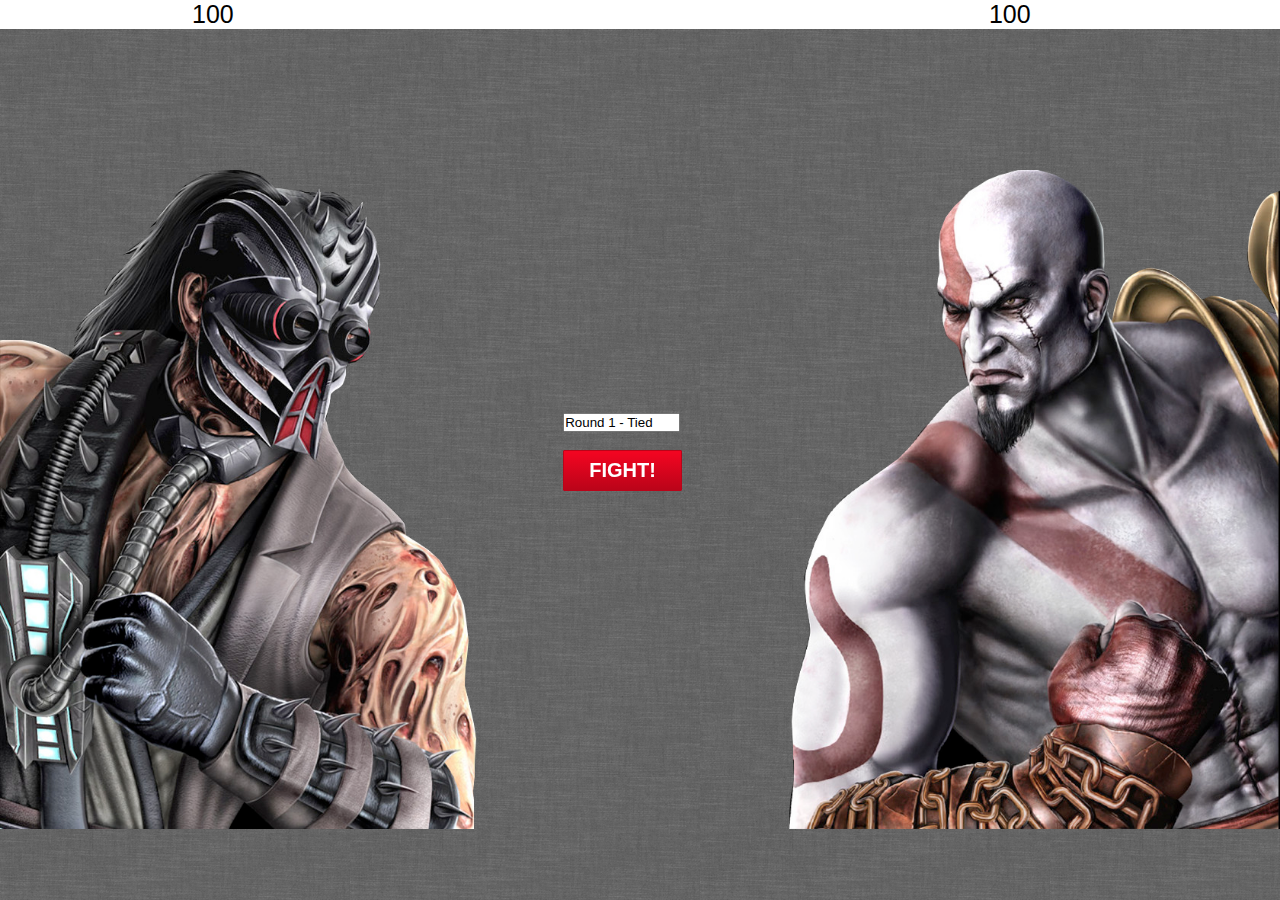
<file: PWA1-FollowAlongFiles/Wk1/goal1_assign_duel1 FINAL/index.html>
<!doctype html>  

<head>

	<title>Fight App</title>
    <script>js/main.js</script>
	<link rel="stylesheet" href="css/style.css">

</head>

<body>
<div id="scores">
	<div id="kabal">
		<p>100</p>
	</div>

	<div id="kratos">
		<p>100</p>
	</div>
	<div class="clear"></div>
</div>
<div id="fight_box">

	<div id="fight_btn">
		<form id="round_number">
		  <input value="Round 1 - Tied"></input>
		</form><br>
		<a href="#" class="buttonblue">FIGHT!</a>
	</div>
	<div id="fight_bg">
		<img src="images/fight_bg.png">
	</div>
</div>
	
	<script type="text/javascript" src="js/main.js"></script>

</body>
</html>
</file>
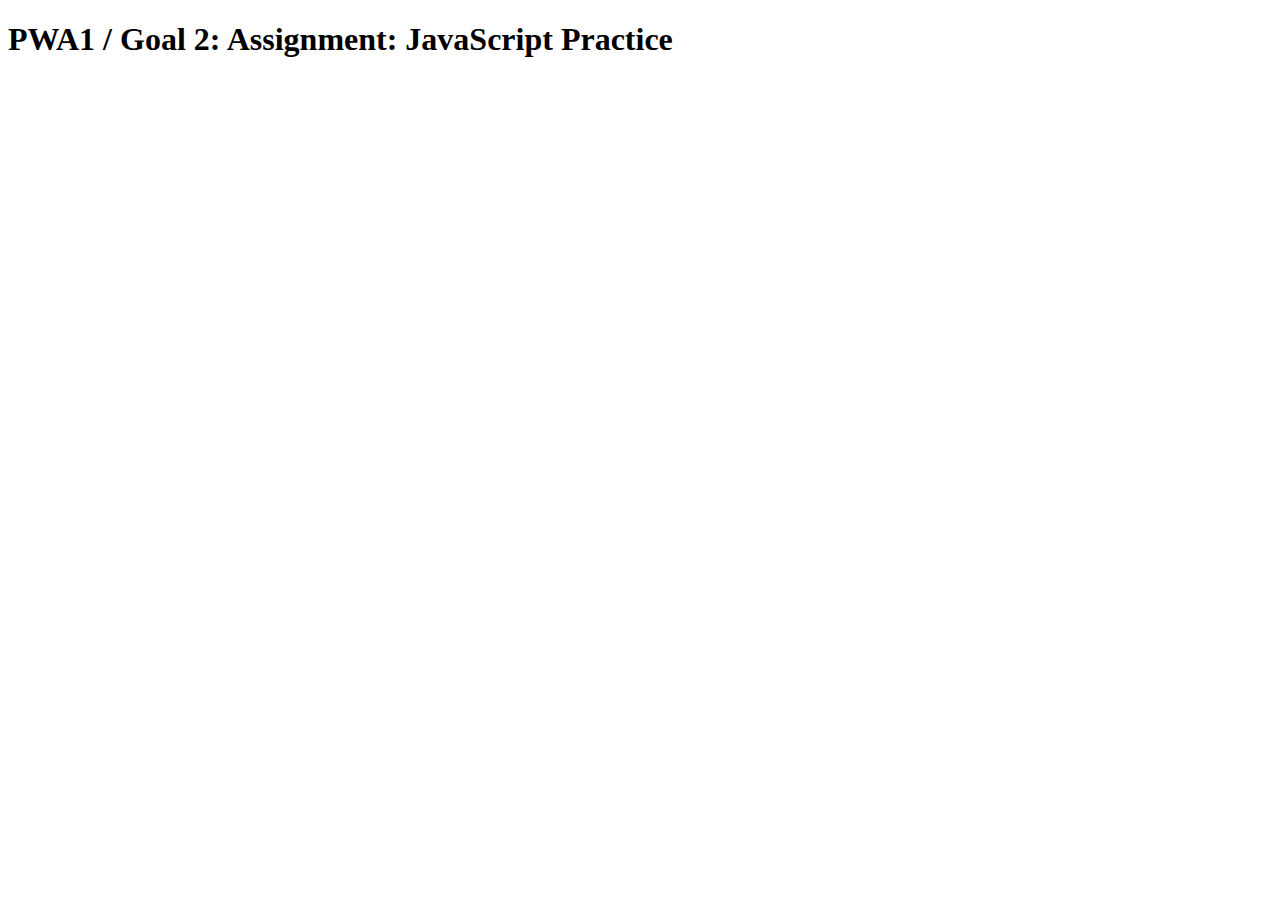
<file: PWA1-FollowAlongFiles/Wk1/goal2_assign_jspractice/index.html>
<!doctype html>
<html>
<head>
    <title>Goal 2: Assignment: JavaScript Practice</title>
</head>
<body>
	<div id="container">
		<h1>PWA1 / Goal 2: Assignment: JavaScript Practice</h1>
	</div>

	<script type="text/javascript" src="js/main.js"></script>
</body>
</html>
</file>
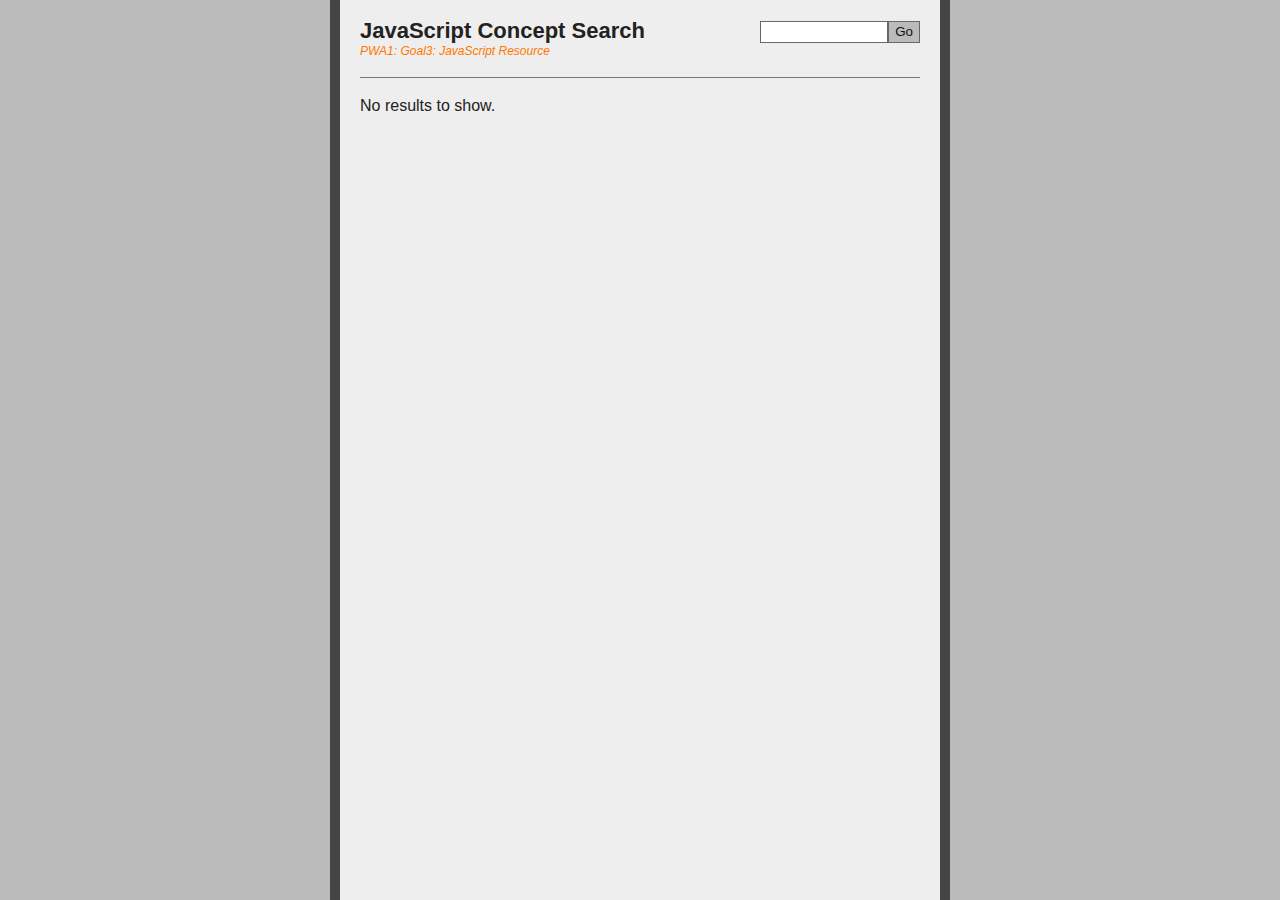
<file: PWA1-FollowAlongFiles/Wk1/goal3_assign_debug_v2/index.html>
<!DOCTYPE html>
<html lang="en">
<head>
	<meta charset="utf-8" />
	<title>Goal 3: Assignment: JavaScript Search Engine</title>
    <script src= "js/search.js"></script>
	<link href="css/style.css" rel="stylesheet" type="text/css" />
</head>
<body id="index" class="home">
	<div id="sitewrap">
		<div id="wrap">
			<div id="logowrap">
				<h1>JavaScript Concept Search</h1>
				<p class="headsub">PWA1: Goal3: JavaScript Resource</p>
			</div>
			
			<div id="searchwrap">
				<form name="searchForm" id="searchForm">
					<input type="text" name="search" id="search" /><input type="submit" id="ssubmit" value="Go" />
				</form>
			</div>
			
			<div id="results">
				<p>No results to show.</p>
			</div>
		</div>
	</div>

	<script type="text/javascript" src="js/database.js"></script>
	<script type="text/javascript" src="js/search.js"></script>
</body>
</html>
</file>
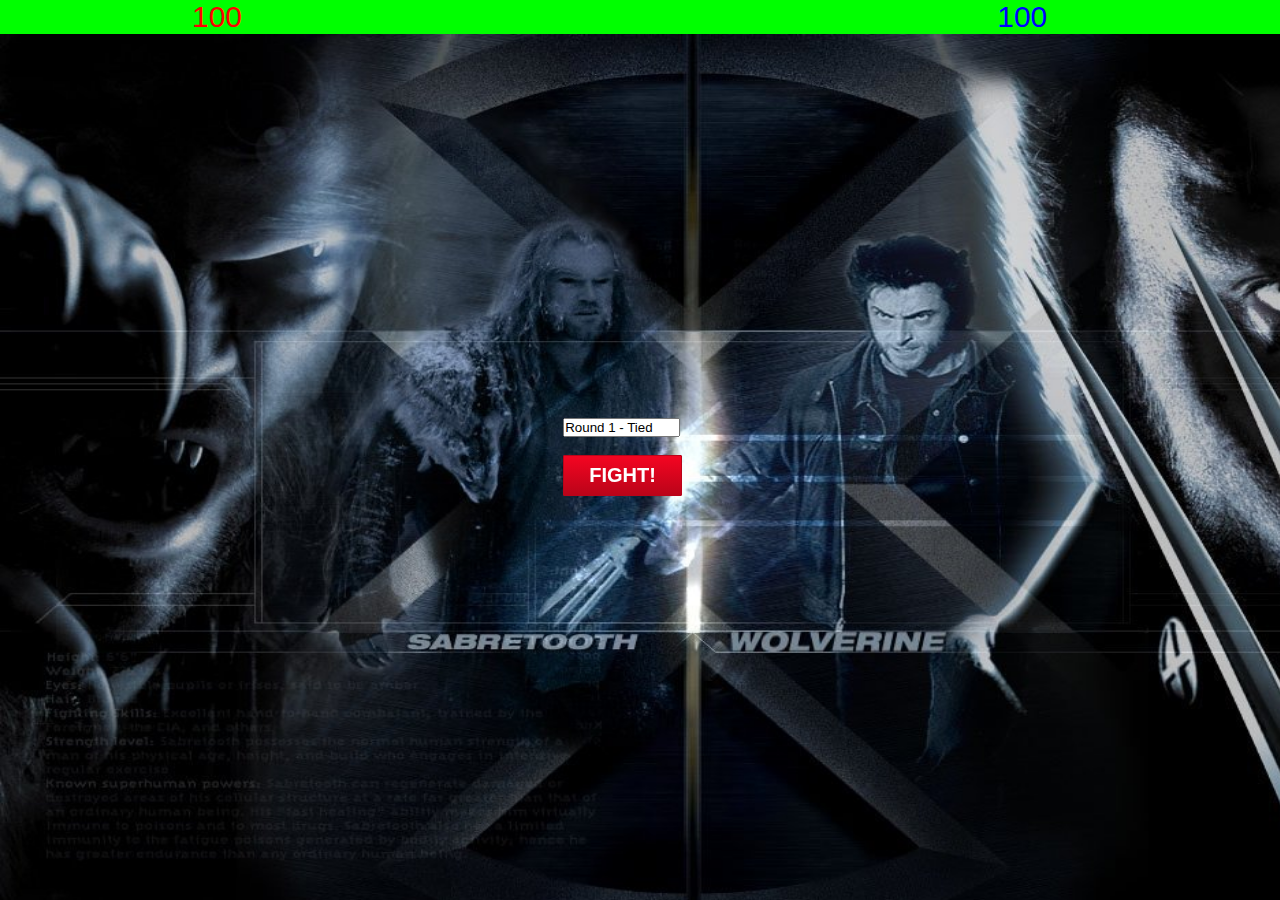
<file: PWA1-FollowAlongFiles/Wk2/goal2_assign_duel2/index.html>
<!doctype html>  

<head>

	<title>Fight App</title>
    <script>"js/main.js"</script>
	<link rel="stylesheet" href="css/style.css">

</head>

<body>
<div id="scores">
	<div id="sabretooth">
		<p>100</p>
	</div>

	<div id="wolverine">
		<p>100</p>
	</div>
	<div class="clear"></div>
</div>
<div id="fight_box">

	<div id="fight_btn">
		<form id="round_number">
		  <input value="Round 1 - Tied"></input>
		</form><br>
		<a href="#" class="buttonblue">FIGHT!</a>
	</div>
	<div id="fight_bg">
		<img src="images/fight_bg1.jpg">
	</div>
</div>
	
	<script type="text/javascript" src="js/main.js"></script>

</body>
</html>
</file>
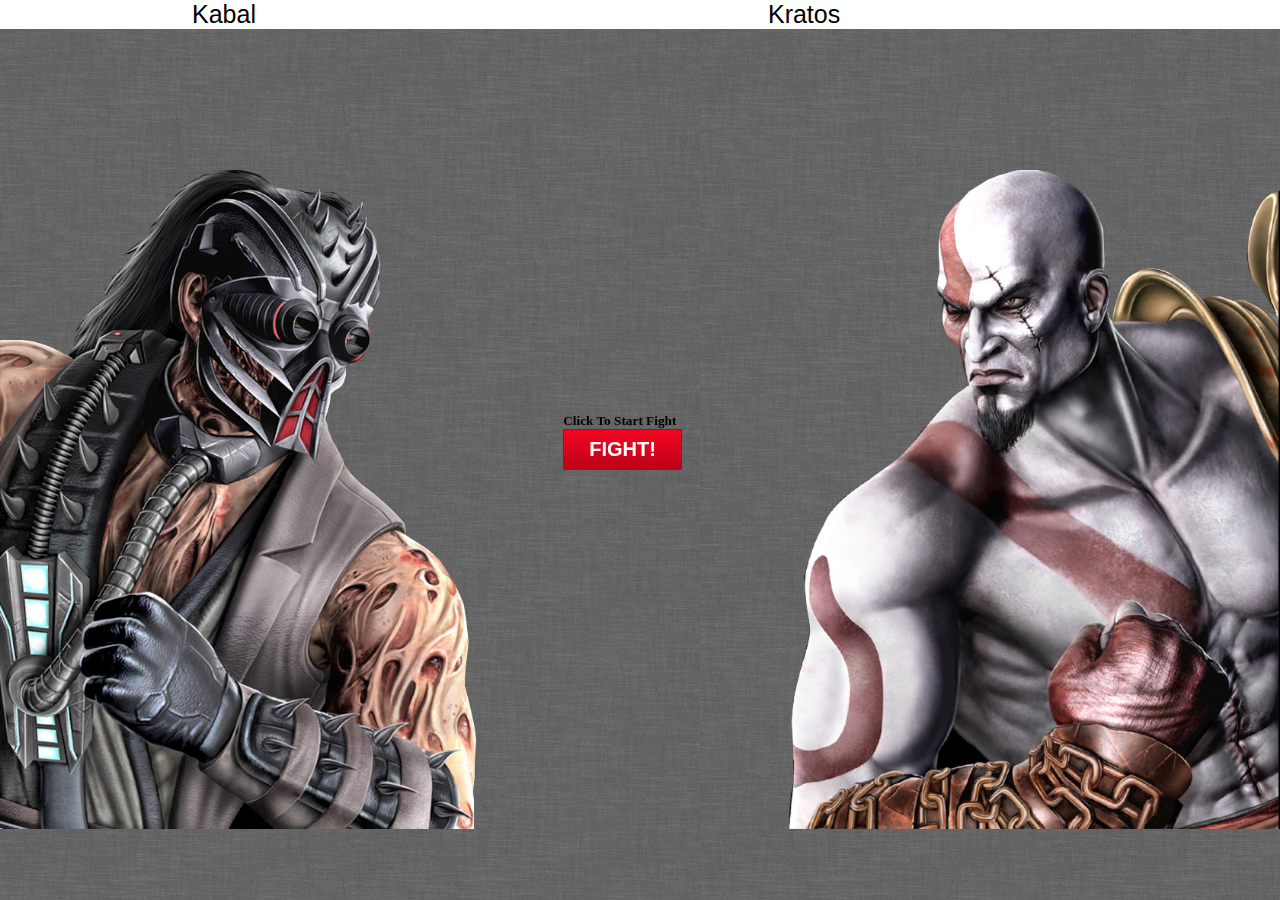
<file: PWA1-FollowAlongFiles/Wk3/goal4_assign_duel3/index.html>
<!doctype html>  

<html>
<head>
	<title>Goal4: Assignment - Duel III</title>
	<link rel="stylesheet" href="css/style.css">
    <script src= "js/main.js"></script>
</head>

<body>
<div id="scores">
    <div id="kabal">
        <p>Kabal</p>
    </div>
    <div id="kratos">
        <p>Kratos</p>
    </div>
	<div class="clear"></div>
</div>

<div id="fight_box">
	<div id="fight_btn">
        <h5 id="round">Click To Start Fight</h5>
		<a href="#" class="buttonblue">FIGHT!</a>
	</div>
	<div id="fight_bg">
		<img src="images/fight_bg.png">
	</div>
</div>
    
</body>
</html>
</file>
<file: PWA1-FollowAlongFiles/Wk1/goal1_assign_duel1 FINAL/css/style.css>
* {
	margin:0; padding:0;
}

body{
	background: url('../images/grey_wash_wall.png') repeat;
}

#scores{
	background: #fff;
	width: 100%;
	height: 100%;
}

#kabal{
	margin: 0px 0px 0px 15%;
	float:left;
}

#kratos{
	margin: 0px 0px 0px 59%;
	float:left;
}

#kabal p{
	font-family: arial;
	font-size:  25px;
}

#kratos p{
	font-family: arial;
	font-size:  25px;
}

#fight_btn{
	position: absolute;
	z-index: 25;
	margin: 30% 44%;
}

#fight_bg{
	position: fixed;
	z-index: 10;
	-webkit-background-size: cover; /*for webKit*/
    -moz-background-size: cover; /*Mozilla*/
    -o-background-size: cover; /*opera*/
    background-size: cover; /*generic*/
}

#fight_bg img{
	height: 100%;
	width: 100%;
}

.heading{
	color: #1c80b3; 
	font-family: Arial, Helvetica, sans-serif; 
	font-size: 21px;
}

.buttonblue {
	-moz-box-shadow:inset 0px 1px 0px 0px #F20521;
	-webkit-box-shadow:inset 0px 1px 0px 0px #F20521;
	box-shadow:inset 0px 1px 0px 0px #F20521;
	background:-webkit-gradient( linear, left top, left bottom, color-stop(0.05, #F20521), color-stop(1, #BA0419) );
	background:-moz-linear-gradient( center top, #F20521 5%, #BA0419 100% );
	filter:progid:DXImageTransform.Microsoft.gradient(startColorstr='#40a3d7', endColorstr='#1b7fb3');
	background-color:#1b7fb3;
	-moz-border-radius:1px;
	-webkit-border-radius:1px;
	border-radius:1px;
	border:1px solid #BA0419;
	display:inline-block;
	color:#ffffff !important;
	font-family:'Open Sans',arial;
	font-size:20px;
	font-weight:bold;
	padding:8px 25px;
	text-decoration:none;
}

.buttonblue:hover {
	background:-webkit-gradient( linear, left top, left bottom, color-stop(0.05, #BA0419), color-stop(1, #F20521) );
	background:-moz-linear-gradient( center top, #BA0419 5%, #F20521 100% );
	filter:progid:DXImageTransform.Microsoft.gradient(startColorstr='#1b7fb3', endColorstr='#40a3d7');
	background-color:#BA0419;
	text-decoration:none !important;	
}

.buttonblue:active {
	position:relative;
	top:1px;
}

#round_number input{
	width: 113px;
}

.clear{
	clear: both;
}
</file>
<file: PWA1-FollowAlongFiles/Wk2/goal2_assign_duel2/css/style.css>
* {
	margin:0; padding:0;
}

body{
	background: url('../images/grey_wash_wall.png') repeat;
}

#scores{
	background: #00FF00;
	width: 100%;
	height: 100%;
}

#sabretooth{
	margin: 0px 0px 0px 15%;
	float:left;
}

#wolverine{
	margin: 0px 0px 0px 59%;
	float:left;
}

#sabretooth p{
	font-family: arial;
	font-size:  30px;
    color: red;
}

#wolverine p{
	font-family: arial;
	font-size:  30px;
    color: blue;
}

#fight_btn{
	position: absolute;
	z-index: 25;
	margin: 30% 44%;
}

#fight_bg{
	position: fixed;
	z-index: 10;
	-webkit-background-size: cover; /*for webKit*/
    -moz-background-size: cover; /*Mozilla*/
    -o-background-size: cover; /*opera*/
    background-size: cover; /*generic*/
}

#fight_bg img{
	height: 900px;
	width: 1400px;
}

.heading{
	color: #1c80b3; 
	font-family: Arial, Helvetica, sans-serif; 
	font-size: 21px;
}

.buttonblue {
	-moz-box-shadow:inset 0px 1px 0px 0px #F20521;
	-webkit-box-shadow:inset 0px 1px 0px 0px #F20521;
	box-shadow:inset 0px 1px 0px 0px #F20521;
	background:-webkit-gradient( linear, left top, left bottom, color-stop(0.05, #F20521), color-stop(1, #BA0419) );
	background:-moz-linear-gradient( center top, #F20521 5%, #BA0419 100% );
	filter:progid:DXImageTransform.Microsoft.gradient(startColorstr='#40a3d7', endColorstr='#1b7fb3');
	background-color:#1b7fb3;
	-moz-border-radius:1px;
	-webkit-border-radius:1px;
	border-radius:1px;
	border:1px solid #BA0419;
	display:inline-block;
	color:#ffffff !important;
	font-family:'Open Sans',arial;
	font-size:20px;
	font-weight:bold;
	padding:8px 25px;
	text-decoration:none;
}

.buttonblue:hover {
	background:-webkit-gradient( linear, left top, left bottom, color-stop(0.05, #BA0419), color-stop(1, #F20521) );
	background:-moz-linear-gradient( center top, #BA0419 5%, #F20521 100% );
	filter:progid:DXImageTransform.Microsoft.gradient(startColorstr='#1b7fb3', endColorstr='#40a3d7');
	background-color:#BA0419;
	text-decoration:none !important;	
}

.buttonblue:active {
	position:relative;
	top:1px;
}

#round_number input{
	width: 113px;
}

.clear{
	clear: both;
}
</file>
<file: PWA1-FollowAlongFiles/Wk3/goal4_assign_duel3/css/style.css>
* {
	margin:0; padding:0;
}

body{
	background: url('../images/grey_wash_wall.png') repeat;
}

#scores{
	background: #fff;
	width: 100%;
	height: 100%;
}

#kabal{
	margin: 0px 0px 0px 15%;
	float:left;
}

#kratos{
	margin: 0px 0px 0px 40%;
	float:left;
}

#kabal p{
	font-family: arial;
	font-size:  25px;
}

#kratos p{
	font-family: arial;
	font-size:  25px;
}

#fight_btn{
	position: absolute;
	z-index: 25;
	margin: 30% 44%;
}

#fight_bg{
	position: fixed;
	z-index: 10;
	-webkit-background-size: cover; /*for webKit*/
    -moz-background-size: cover; /*Mozilla*/
    -o-background-size: cover; /*opera*/
    background-size: cover; /*generic*/
}

#fight_bg img{
	height: 100%;
	width: 100%;
}

.heading{
	color: #1c80b3; 
	font-family: Arial, Helvetica, sans-serif; 
	font-size: 21px;
}

.buttonblue {
	-moz-box-shadow:inset 0px 1px 0px 0px #F20521;
	-webkit-box-shadow:inset 0px 1px 0px 0px #F20521;
	box-shadow:inset 0px 1px 0px 0px #F20521;
	background:-webkit-gradient( linear, left top, left bottom, color-stop(0.05, #F20521), color-stop(1, #BA0419) );
	background:-moz-linear-gradient( center top, #F20521 5%, #BA0419 100% );
	filter:progid:DXImageTransform.Microsoft.gradient(startColorstr='#40a3d7', endColorstr='#1b7fb3');
	background-color:#1b7fb3;
	-moz-border-radius:1px;
	-webkit-border-radius:1px;
	border-radius:1px;
	border:1px solid #BA0419;
	display:inline-block;
	color:#ffffff !important;
	font-family:'Open Sans',arial;
	font-size:20px;
	font-weight:bold;
	padding:8px 25px;
	text-decoration:none;
}

.buttonblue:hover {
	background:-webkit-gradient( linear, left top, left bottom, color-stop(0.05, #BA0419), color-stop(1, #F20521) );
	background:-moz-linear-gradient( center top, #BA0419 5%, #F20521 100% );
	filter:progid:DXImageTransform.Microsoft.gradient(startColorstr='#1b7fb3', endColorstr='#40a3d7');
	background-color:#BA0419;
	text-decoration:none !important;	
}

.buttonblue:active {
	position:relative;
	top:1px;
}

#round_number input{
	width: 113px;
}

.clear{
	clear: both;
}
</file>
<file: PWA1-FollowAlongFiles/Wk1/goal3_assign_debug_v2/css/style.css>
/* css reset */
html,body,div,span,object,iframe,h1,h2,h3,h4,h5,h6,p,blockquote,pre,abbr,address,cite,code,del,dfn,em,img,ins,kbd,q,samp,small,strong,sub,sup,var,b,i,dl,dt,dd,ol,ul,li,fieldset,form,label,legend,table,caption,tbody,tfoot,thead,tr,th,td,article,aside,dialog,figure,footer,header,hgroup,menu,nav,section,time,mark,audio,video{margin:0;padding:0;border:0;outline:0;font-size:100%;vertical-align:baseline;background:transparent}body{line-height:1}article,aside,dialog,figure,footer,header,hgroup,nav,section{display:block}blockquote,q{quotes:none}blockquote:before,blockquote:after,q:before,q:after{content:'';content:none}a{margin:0;padding:0;border:0;font-size:100%;vertical-align:baseline;background:transparent}ins{background-color:#ff9;color:#000;text-decoration:none}mark{background-color:#ff9;color:#000;font-style:italic;font-weight:bold}del{text-decoration:line-through}abbr[title],dfn[title]{border-bottom:1px dotted#000;cursor:help}table{border-collapse:collapse;border-spacing:0}hr{display:block;height:1px;border:0;border-top:1px solid#cccccc;margin:1em 0;padding:0}input,select{vertical-align:middle}
/* ========= */
html{height:100%;}
body{background:#bbb; color:#222; height:100%; font-family:Tahoma, Helvetica;}
#sitewrap{width:600px; height:100%; overflow:auto; margin:0 auto; border-left:10px solid #444; border-right:10px solid #444; background:#eee;}
#wrap{padding:20px;}

#logowrap{float:left; width:340px; padding-bottom:20px;}
h1{font-size:22px;}
.headsub{font-size:12px; color:#f70; font-style:italic; padding:3px 0 0;}

#searchwrap{float:right; padding-top:1px;}
#search{border:1px solid #666; background:#fff; color:#333; width:120px; padding:3px; height:14px;}
#ssubmit{border:1px solid #666; background:#bbb; color:#111; height:22px; line-height:18px;}


#results{clear:both; padding-top:20px; border-top:1px solid #777;}
#results p{padding:0 0 10px;}
#results a{color:#c40; font-size:14px;}
</file>
